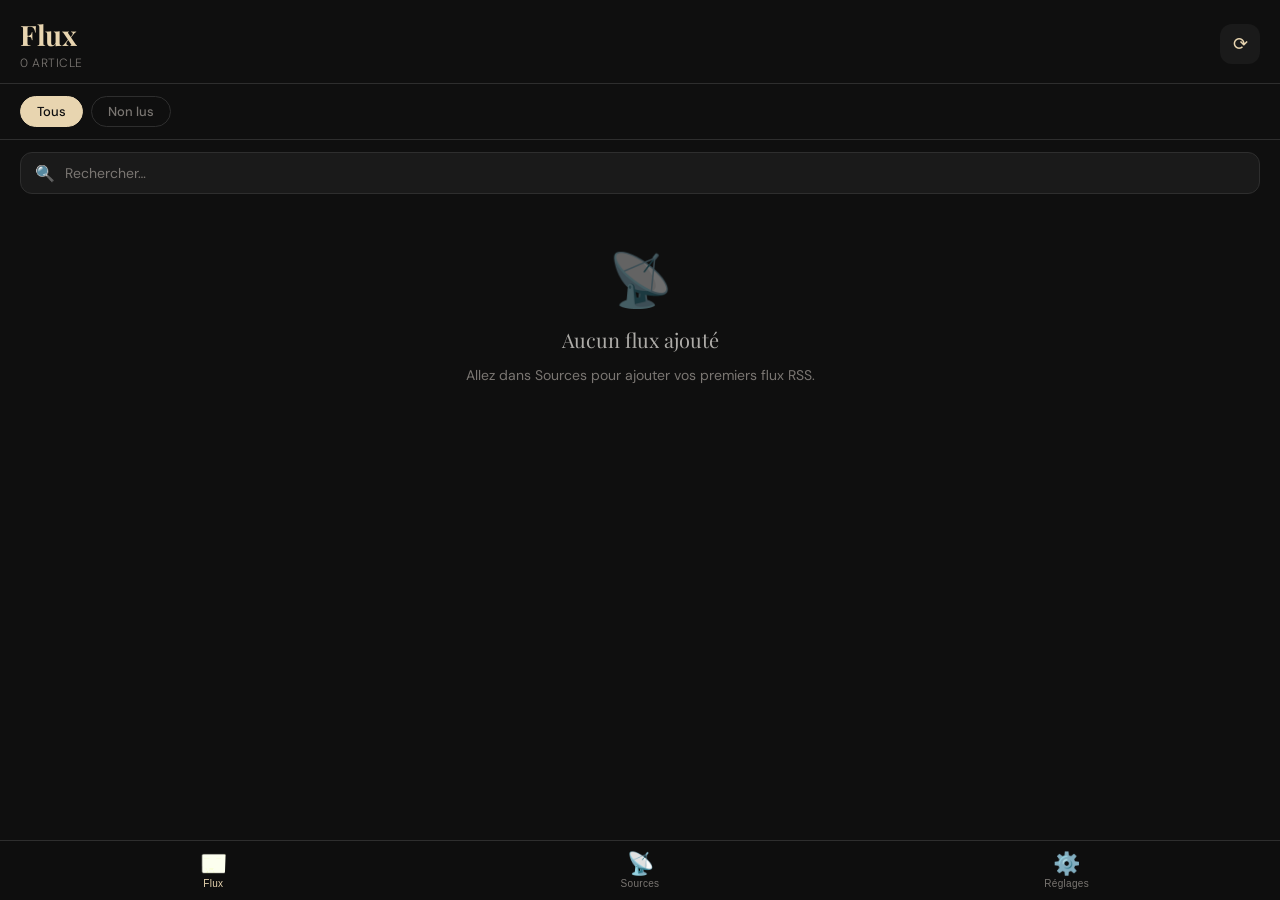
<file: rss-reader.html>
<!DOCTYPE html>
<html lang="fr">
<head>
<meta charset="UTF-8">
<meta name="viewport" content="width=device-width, initial-scale=1.0, viewport-fit=cover">
<meta name="apple-mobile-web-app-capable" content="yes">
<meta name="apple-mobile-web-app-status-bar-style" content="black-translucent">
<meta name="apple-mobile-web-app-title" content="Flux">
<title>Flux — Lecteur RSS</title>
<link rel="preconnect" href="https://fonts.googleapis.com">
<link href="https://fonts.googleapis.com/css2?family=Playfair+Display:wght@400;600;700&family=DM+Sans:wght@300;400;500&display=swap" rel="stylesheet">
<style>
  :root {
    --bg: #0f0f0f;
    --surface: #1a1a1a;
    --surface2: #242424;
    --border: #2e2e2e;
    --text: #f0ede8;
    --text-muted: #7a7672;
    --accent: #e8d5b0;
    --accent2: #c4a882;
    --red: #e06c6c;
    --safe-top: env(safe-area-inset-top, 44px);
    --safe-bottom: env(safe-area-inset-bottom, 20px);
  }

  * { margin: 0; padding: 0; box-sizing: border-box; -webkit-tap-highlight-color: transparent; }

  html, body {
    height: 100%; width: 100%;
    overflow: hidden;
    background: var(--bg);
    color: var(--text);
    font-family: 'DM Sans', sans-serif;
    -webkit-font-smoothing: antialiased;
  }

  /* ── APP SHELL ── */
  #app {
    height: 100dvh;
    display: flex;
    flex-direction: column;
  }

  /* ── STATUS BAR SPACER ── */
  .status-bar {
    height: var(--safe-top);
    background: var(--bg);
    flex-shrink: 0;
  }

  /* ── VIEWS ── */
  .view { display: none; flex-direction: column; flex: 1; overflow: hidden; }
  .view.active { display: flex; }

  /* ── TOP HEADER ── */
  .header {
    padding: 16px 20px 12px;
    background: var(--bg);
    border-bottom: 1px solid var(--border);
    flex-shrink: 0;
  }
  .header-top { display: flex; align-items: center; justify-content: space-between; }
  .header-title {
    font-family: 'Playfair Display', serif;
    font-size: 28px;
    font-weight: 700;
    letter-spacing: -0.5px;
    color: var(--accent);
  }
  .header-sub {
    font-size: 12px;
    color: var(--text-muted);
    margin-top: 2px;
    font-weight: 300;
    letter-spacing: 0.5px;
    text-transform: uppercase;
  }

  /* ── ICON BUTTONS ── */
  .icon-btn {
    width: 40px; height: 40px;
    border: none; background: var(--surface);
    border-radius: 12px;
    display: flex; align-items: center; justify-content: center;
    cursor: pointer;
    color: var(--accent);
    transition: background 0.15s, transform 0.1s;
    font-size: 18px;
  }
  .icon-btn:active { background: var(--surface2); transform: scale(0.93); }

  /* ── FILTER TABS ── */
  .filter-tabs {
    display: flex; gap: 8px;
    padding: 12px 20px;
    overflow-x: auto;
    scrollbar-width: none;
    flex-shrink: 0;
    background: var(--bg);
    border-bottom: 1px solid var(--border);
  }
  .filter-tabs::-webkit-scrollbar { display: none; }
  .tab {
    padding: 6px 16px;
    border-radius: 20px;
    border: 1px solid var(--border);
    background: transparent;
    color: var(--text-muted);
    font-family: 'DM Sans', sans-serif;
    font-size: 13px;
    font-weight: 500;
    white-space: nowrap;
    cursor: pointer;
    transition: all 0.2s;
    flex-shrink: 0;
  }
  .tab.active {
    background: var(--accent);
    color: #0f0f0f;
    border-color: var(--accent);
  }

  /* ── SCROLL AREA ── */
  .scroll-area {
    flex: 1;
    overflow-y: auto;
    -webkit-overflow-scrolling: touch;
    scrollbar-width: none;
    padding-bottom: calc(80px + var(--safe-bottom));
  }
  .scroll-area::-webkit-scrollbar { display: none; }

  /* ── ARTICLE CARD ── */
  .article-card {
    padding: 18px 20px;
    border-bottom: 1px solid var(--border);
    cursor: pointer;
    transition: background 0.15s;
    position: relative;
  }
  .article-card:active { background: var(--surface); }
  .article-card.read { opacity: 0.5; }

  .card-source {
    display: flex; align-items: center; gap: 6px;
    margin-bottom: 8px;
  }
  .source-dot {
    width: 8px; height: 8px;
    border-radius: 50%;
    flex-shrink: 0;
  }
  .source-name {
    font-size: 11px;
    font-weight: 500;
    text-transform: uppercase;
    letter-spacing: 0.8px;
    color: var(--text-muted);
  }
  .card-date {
    font-size: 11px;
    color: var(--text-muted);
    margin-left: auto;
  }

  .card-title {
    font-family: 'Playfair Display', serif;
    font-size: 17px;
    line-height: 1.35;
    font-weight: 600;
    color: var(--text);
    margin-bottom: 6px;
  }
  .card-summary {
    font-size: 13px;
    line-height: 1.55;
    color: var(--text-muted);
    display: -webkit-box;
    -webkit-line-clamp: 2;
    -webkit-box-orient: vertical;
    overflow: hidden;
  }
  .card-img {
    width: 72px; height: 56px;
    border-radius: 8px;
    object-fit: cover;
    float: right;
    margin-left: 12px;
    margin-bottom: 4px;
    background: var(--surface2);
  }

  .unread-dot {
    position: absolute;
    right: 20px; top: 22px;
    width: 7px; height: 7px;
    border-radius: 50%;
    background: var(--accent);
  }

  /* ── BOTTOM NAV ── */
  .bottom-nav {
    position: fixed;
    bottom: 0; left: 0; right: 0;
    height: calc(60px + var(--safe-bottom));
    padding-bottom: var(--safe-bottom);
    background: rgba(15,15,15,0.92);
    backdrop-filter: blur(20px);
    -webkit-backdrop-filter: blur(20px);
    border-top: 1px solid var(--border);
    display: flex;
    align-items: flex-start;
    padding-top: 8px;
    z-index: 100;
  }
  .nav-item {
    flex: 1;
    display: flex; flex-direction: column; align-items: center; gap: 3px;
    cursor: pointer;
    padding: 4px 0;
    transition: opacity 0.15s;
    border: none; background: none;
  }
  .nav-item:active { opacity: 0.6; }
  .nav-icon { font-size: 22px; line-height: 1; }
  .nav-label {
    font-size: 10px;
    font-weight: 500;
    color: var(--text-muted);
    letter-spacing: 0.3px;
  }
  .nav-item.active .nav-label { color: var(--accent); }
  .nav-item.active .nav-icon { filter: brightness(1.5) sepia(1) hue-rotate(10deg); }

  /* ── FEEDS VIEW ── */
  .feed-item {
    display: flex; align-items: center; gap: 14px;
    padding: 16px 20px;
    border-bottom: 1px solid var(--border);
    cursor: pointer;
    transition: background 0.15s;
  }
  .feed-item:active { background: var(--surface); }
  .feed-icon {
    width: 44px; height: 44px;
    border-radius: 12px;
    display: flex; align-items: center; justify-content: center;
    font-size: 20px;
    flex-shrink: 0;
  }
  .feed-info { flex: 1; min-width: 0; }
  .feed-name {
    font-size: 15px;
    font-weight: 500;
    color: var(--text);
    white-space: nowrap;
    overflow: hidden;
    text-overflow: ellipsis;
  }
  .feed-url {
    font-size: 12px;
    color: var(--text-muted);
    white-space: nowrap;
    overflow: hidden;
    text-overflow: ellipsis;
  }
  .feed-count {
    background: var(--surface2);
    color: var(--text-muted);
    font-size: 12px;
    font-weight: 500;
    padding: 3px 8px;
    border-radius: 10px;
    white-space: nowrap;
  }
  .feed-del {
    width: 32px; height: 32px;
    border-radius: 10px;
    border: none;
    background: rgba(224,108,108,0.12);
    color: var(--red);
    font-size: 15px;
    cursor: pointer;
    display: flex; align-items: center; justify-content: center;
    flex-shrink: 0;
  }

  /* ── ADD FEED FORM ── */
  .add-feed-form {
    margin: 20px;
    background: var(--surface);
    border-radius: 16px;
    padding: 20px;
    border: 1px solid var(--border);
  }
  .form-label {
    font-size: 11px;
    text-transform: uppercase;
    letter-spacing: 0.8px;
    color: var(--text-muted);
    font-weight: 500;
    margin-bottom: 8px;
    display: block;
  }
  .smart-input-wrap {
    display: flex; gap: 10px; align-items: center;
    background: var(--surface2);
    border: 1px solid var(--border);
    border-radius: 12px;
    padding: 4px 4px 4px 14px;
    transition: border-color 0.2s;
    margin-bottom: 0;
  }
  .smart-input-wrap:focus-within { border-color: var(--accent2); }
  .smart-input-wrap input {
    flex: 1;
    background: none;
    border: none;
    outline: none;
    color: var(--text);
    font-family: 'DM Sans', sans-serif;
    font-size: 14px;
    padding: 9px 0;
    min-width: 0;
  }
  .smart-input-wrap input::placeholder { color: var(--text-muted); }
  .smart-go-btn {
    background: var(--accent);
    color: #0f0f0f;
    border: none;
    border-radius: 9px;
    padding: 9px 16px;
    font-family: 'DM Sans', sans-serif;
    font-size: 14px;
    font-weight: 600;
    cursor: pointer;
    flex-shrink: 0;
    transition: opacity 0.15s, transform 0.1s;
    white-space: nowrap;
  }
  .smart-go-btn:active { opacity: 0.85; transform: scale(0.96); }
  .smart-go-btn:disabled { opacity: 0.4; }

  /* Discovery results panel */
  .discovery-panel {
    margin: 0 20px 16px;
    background: var(--surface);
    border-radius: 14px;
    border: 1px solid var(--border);
    overflow: hidden;
    display: none;
  }
  .discovery-panel.visible { display: block; }
  .discovery-header {
    padding: 12px 16px;
    font-size: 11px;
    text-transform: uppercase;
    letter-spacing: 0.8px;
    color: var(--text-muted);
    font-weight: 500;
    border-bottom: 1px solid var(--border);
  }
  .discovery-item {
    display: flex; align-items: center; gap: 12px;
    padding: 13px 16px;
    border-bottom: 1px solid var(--border);
    cursor: pointer;
    transition: background 0.15s;
  }
  .discovery-item:last-child { border-bottom: none; }
  .discovery-item:active { background: var(--surface2); }
  .disc-icon { font-size: 20px; flex-shrink: 0; }
  .disc-info { flex: 1; min-width: 0; }
  .disc-name { font-size: 14px; font-weight: 500; color: var(--text); white-space: nowrap; overflow: hidden; text-overflow: ellipsis; }
  .disc-url { font-size: 11px; color: var(--text-muted); white-space: nowrap; overflow: hidden; text-overflow: ellipsis; }
  .disc-add {
    background: var(--accent);
    color: #0f0f0f;
    border: none;
    border-radius: 8px;
    padding: 6px 12px;
    font-size: 13px;
    font-weight: 600;
    cursor: pointer;
    flex-shrink: 0;
  }
  .discovery-status {
    padding: 16px;
    text-align: center;
    color: var(--text-muted);
    font-size: 13px;
    display: flex; align-items: center; justify-content: center; gap: 8px;
  }

  .form-input {
    width: 100%;
    background: var(--surface2);
    border: 1px solid var(--border);
    border-radius: 10px;
    padding: 12px 14px;
    color: var(--text);
    font-family: 'DM Sans', sans-serif;
    font-size: 14px;
    outline: none;
    margin-bottom: 12px;
    transition: border-color 0.2s;
  }
  .form-input:focus { border-color: var(--accent2); }
  .form-input::placeholder { color: var(--text-muted); }
  .btn-primary {
    width: 100%;
    background: var(--accent);
    color: #0f0f0f;
    border: none;
    border-radius: 12px;
    padding: 13px;
    font-family: 'DM Sans', sans-serif;
    font-size: 15px;
    font-weight: 600;
    cursor: pointer;
    transition: opacity 0.15s, transform 0.1s;
  }
  .btn-primary:active { opacity: 0.85; transform: scale(0.98); }

  /* ── ARTICLE READER ── */
  #readerView {
    position: fixed;
    inset: 0;
    background: var(--bg);
    z-index: 200;
    display: flex;
    flex-direction: column;
    transform: translateY(100%);
    transition: transform 0.35s cubic-bezier(0.32, 0.72, 0, 1);
  }
  #readerView.open { transform: translateY(0); }

  .reader-header {
    padding: calc(var(--safe-top) + 12px) 20px 14px;
    border-bottom: 1px solid var(--border);
    display: flex; align-items: center; gap: 12px;
    flex-shrink: 0;
    background: var(--bg);
  }
  .reader-back {
    width: 38px; height: 38px;
    border-radius: 12px;
    border: none;
    background: var(--surface);
    color: var(--accent);
    font-size: 18px;
    cursor: pointer;
    display: flex; align-items: center; justify-content: center;
    flex-shrink: 0;
  }
  .reader-source-info { flex: 1; min-width: 0; }
  .reader-source-name {
    font-size: 12px;
    text-transform: uppercase;
    letter-spacing: 0.7px;
    color: var(--text-muted);
    font-weight: 500;
  }
  .reader-date { font-size: 11px; color: var(--text-muted); }
  .reader-open-btn {
    padding: 8px 14px;
    background: var(--surface);
    border: none;
    border-radius: 10px;
    color: var(--accent);
    font-family: 'DM Sans', sans-serif;
    font-size: 13px;
    font-weight: 500;
    cursor: pointer;
    flex-shrink: 0;
  }

  .reader-body {
    flex: 1;
    overflow-y: auto;
    -webkit-overflow-scrolling: touch;
    padding: 24px 20px;
    padding-bottom: calc(40px + var(--safe-bottom));
  }
  .reader-title {
    font-family: 'Playfair Display', serif;
    font-size: 24px;
    line-height: 1.3;
    font-weight: 700;
    color: var(--text);
    margin-bottom: 20px;
  }
  .reader-content {
    font-size: 16px;
    line-height: 1.75;
    color: #c8c4be;
  }
  .reader-content p { margin-bottom: 16px; }

  /* ── EMPTY STATE ── */
  .empty-state {
    flex: 1;
    display: flex; flex-direction: column;
    align-items: center; justify-content: center;
    padding: 40px 30px;
    text-align: center;
    gap: 12px;
  }
  .empty-icon { font-size: 52px; opacity: 0.4; }
  .empty-title {
    font-family: 'Playfair Display', serif;
    font-size: 20px;
    color: var(--text);
    opacity: 0.7;
  }
  .empty-sub { font-size: 14px; color: var(--text-muted); line-height: 1.5; }

  /* ── LOADING ── */
  .loading-spinner {
    display: flex; align-items: center; justify-content: center;
    padding: 40px;
    color: var(--text-muted);
    font-size: 13px;
    gap: 10px;
  }
  .spinner {
    width: 18px; height: 18px;
    border: 2px solid var(--border);
    border-top-color: var(--accent);
    border-radius: 50%;
    animation: spin 0.8s linear infinite;
  }
  @keyframes spin { to { transform: rotate(360deg); } }

  /* ── TOAST ── */
  .toast {
    position: fixed;
    bottom: calc(80px + var(--safe-bottom) + 10px);
    left: 50%; transform: translateX(-50%) translateY(20px);
    background: var(--surface2);
    color: var(--text);
    padding: 10px 20px;
    border-radius: 20px;
    font-size: 13px;
    font-weight: 500;
    opacity: 0;
    transition: opacity 0.3s, transform 0.3s;
    pointer-events: none;
    white-space: nowrap;
    border: 1px solid var(--border);
    z-index: 999;
  }
  .toast.show { opacity: 1; transform: translateX(-50%) translateY(0); }

  /* ── SECTION HEADER ── */
  .section-header {
    padding: 20px 20px 10px;
    font-size: 11px;
    text-transform: uppercase;
    letter-spacing: 1px;
    color: var(--text-muted);
    font-weight: 500;
  }

  /* ── SUGGESTED FEEDS ── */
  .suggested-feed {
    display: flex; align-items: center; gap: 12px;
    padding: 10px 20px;
    cursor: pointer;
    border-radius: 12px;
    margin: 0 12px 4px;
    transition: background 0.15s;
  }
  .suggested-feed:active { background: var(--surface); }
  .sug-icon { font-size: 22px; }
  .sug-name { font-size: 14px; color: var(--text); font-weight: 500; }
  .sug-url { font-size: 11px; color: var(--text-muted); }
  .sug-add {
    margin-left: auto;
    width: 28px; height: 28px;
    border-radius: 50%;
    border: none;
    background: var(--surface2);
    color: var(--accent);
    font-size: 18px;
    cursor: pointer;
    display: flex; align-items: center; justify-content: center;
    flex-shrink: 0;
  }

  /* ── PULL TO REFRESH ── */
  .ptr-indicator {
    text-align: center;
    padding: 12px;
    font-size: 12px;
    color: var(--text-muted);
    height: 0;
    overflow: hidden;
    transition: height 0.2s;
  }
  .ptr-indicator.visible { height: 44px; }

  /* ── SETTINGS VIEW ── */
  .settings-section {
    margin: 16px 0 0;
  }
  .settings-row {
    display: flex; align-items: center; justify-content: space-between;
    padding: 14px 20px;
    border-bottom: 1px solid var(--border);
  }
  .settings-label { font-size: 15px; color: var(--text); }
  .settings-value { font-size: 14px; color: var(--text-muted); }
  .toggle {
    width: 48px; height: 28px;
    background: var(--surface2);
    border-radius: 14px;
    border: none;
    cursor: pointer;
    position: relative;
    transition: background 0.2s;
    flex-shrink: 0;
  }
  .toggle.on { background: var(--accent); }
  .toggle::after {
    content: '';
    position: absolute;
    width: 22px; height: 22px;
    background: white;
    border-radius: 50%;
    top: 3px; left: 3px;
    transition: transform 0.2s;
    box-shadow: 0 1px 4px rgba(0,0,0,0.3);
  }
  .toggle.on::after { transform: translateX(20px); }

  /* ── ARTICLE COUNT BADGE ── */
  .badge {
    background: var(--accent);
    color: #0f0f0f;
    font-size: 10px;
    font-weight: 700;
    padding: 2px 6px;
    border-radius: 8px;
    margin-left: 4px;
  }

  .divider { height: 1px; background: var(--border); }

  /* ── SEARCH BAR ── */
  .search-bar {
    margin: 12px 20px;
    background: var(--surface);
    border-radius: 12px;
    border: 1px solid var(--border);
    display: flex; align-items: center;
    padding: 0 14px;
    gap: 10px;
    flex-shrink: 0;
  }
  .search-bar input {
    flex: 1;
    background: none;
    border: none;
    outline: none;
    color: var(--text);
    font-family: 'DM Sans', sans-serif;
    font-size: 14px;
    padding: 11px 0;
  }
  .search-bar input::placeholder { color: var(--text-muted); }
  .search-icon { color: var(--text-muted); font-size: 16px; }
</style>
</head>
<body>
<div id="app">
  <div class="status-bar"></div>

  <!-- ══ FLUX VIEW (articles) ══ -->
  <div class="view active" id="fluxView">
    <div class="header">
      <div class="header-top">
        <div>
          <div class="header-title">Flux</div>
          <div class="header-sub" id="articleCountLabel">Chargement…</div>
        </div>
        <button class="icon-btn" onclick="refreshAll()" id="refreshBtn">⟳</button>
      </div>
    </div>

    <div class="filter-tabs" id="filterTabs">
      <button class="tab active" onclick="filterBy('all', this)">Tous</button>
      <button class="tab" onclick="filterBy('unread', this)">Non lus</button>
    </div>

    <div class="search-bar">
      <span class="search-icon">🔍</span>
      <input type="text" placeholder="Rechercher…" id="searchInput" oninput="filterArticles()">
    </div>

    <div class="scroll-area" id="articleList">
      <div class="empty-state" id="emptyArticles">
        <div class="empty-icon">📡</div>
        <div class="empty-title">Aucun flux ajouté</div>
        <div class="empty-sub">Rendez-vous dans l'onglet Flux pour ajouter vos premières sources RSS.</div>
      </div>
    </div>
  </div>

  <!-- ══ FEEDS VIEW ══ -->
  <div class="view" id="feedsView">
    <div class="header">
      <div class="header-top">
        <div>
          <div class="header-title">Sources</div>
          <div class="header-sub" id="feedCountLabel">0 flux</div>
        </div>
      </div>
    </div>

    <div class="scroll-area">
      <div class="add-feed-form">
        <label class="form-label">Entrez un site web ou une URL RSS</label>
        <div class="smart-input-wrap">
          <input type="text" id="feedUrlInput" placeholder="ex: lemonde.fr, youtube.com/…" autocapitalize="none" autocorrect="off" spellcheck="false"
            onkeydown="if(event.key==='Enter') discoverFeed()">
          <button class="smart-go-btn" id="discoverBtn" onclick="discoverFeed()">Chercher</button>
        </div>
      </div>

      <!-- Discovery results -->
      <div class="discovery-panel" id="discoveryPanel">
        <div class="discovery-header" id="discoveryHeader">Flux trouvés</div>
        <div id="discoveryResults"></div>
      </div>

      <div class="section-header">Suggestions</div>
      <div id="suggestedFeeds"></div>

      <div class="divider" style="margin:16px 0 0"></div>
      <div class="section-header">Mes flux</div>
      <div id="feedList">
        <div class="empty-state" style="padding:30px">
          <div class="empty-icon">🌐</div>
          <div class="empty-title">Aucun flux</div>
        </div>
      </div>
    </div>
  </div>

  <!-- ══ SETTINGS VIEW ══ -->
  <div class="view" id="settingsView">
    <div class="header">
      <div class="header-top">
        <div>
          <div class="header-title">Réglages</div>
          <div class="header-sub">Personnalisation</div>
        </div>
      </div>
    </div>
    <div class="scroll-area">
      <div class="settings-section">
        <div class="section-header">Lecture</div>
        <div class="settings-row">
          <span class="settings-label">Marquer lu à l'ouverture</span>
          <button class="toggle on" id="toggleRead" onclick="toggleSetting('markRead', this)"></button>
        </div>
        <div class="settings-row">
          <span class="settings-label">Afficher les images</span>
          <button class="toggle on" id="toggleImages" onclick="toggleSetting('showImages', this)"></button>
        </div>
      </div>
      <div class="settings-section">
        <div class="section-header">Données</div>
        <div class="settings-row" style="cursor:pointer" onclick="markAllRead()">
          <span class="settings-label">Tout marquer comme lu</span>
          <span class="settings-value">→</span>
        </div>
        <div class="settings-row" style="cursor:pointer" onclick="clearAll()">
          <span class="settings-label" style="color:var(--red)">Réinitialiser tout</span>
          <span class="settings-value">→</span>
        </div>
      </div>
      <div class="settings-section">
        <div class="section-header">À propos</div>
        <div class="settings-row">
          <span class="settings-label">Version</span>
          <span class="settings-value">1.0.0</span>
        </div>
        <div class="settings-row">
          <span class="settings-label">Articles en cache</span>
          <span class="settings-value" id="cacheCount">—</span>
        </div>
      </div>
    </div>
  </div>

  <!-- ══ BOTTOM NAV ══ -->
  <nav class="bottom-nav">
    <button class="nav-item active" id="nav-flux" onclick="showView('flux')">
      <span class="nav-icon">📰</span>
      <span class="nav-label">Flux</span>
    </button>
    <button class="nav-item" id="nav-feeds" onclick="showView('feeds')">
      <span class="nav-icon">📡</span>
      <span class="nav-label">Sources</span>
    </button>
    <button class="nav-item" id="nav-settings" onclick="showView('settings')">
      <span class="nav-icon">⚙️</span>
      <span class="nav-label">Réglages</span>
    </button>
  </nav>
</div>

<!-- ══ ARTICLE READER OVERLAY ══ -->
<div id="readerView">
  <div class="reader-header">
    <button class="reader-back" onclick="closeReader()">‹</button>
    <div class="reader-source-info">
      <div class="reader-source-name" id="readerSource">—</div>
      <div class="reader-date" id="readerDate">—</div>
    </div>
    <button class="reader-open-btn" onclick="openInBrowser()">Ouvrir ↗</button>
  </div>
  <div class="reader-body">
    <div class="reader-title" id="readerTitle"></div>
    <div class="reader-content" id="readerContent"></div>
  </div>
</div>

<div class="toast" id="toast"></div>

<script>
// ══════════════════════════════════════════════
//  STATE
// ══════════════════════════════════════════════
let state = {
  feeds: [],
  articles: [],
  readIds: new Set(),
  settings: { markRead: true, showImages: true },
  activeFilter: 'all',
  currentArticle: null,
};

// Liste de proxies CORS publics, essayés dans l'ordre
const CORS_PROXIES = [
  url => `https://api.allorigins.win/raw?url=${encodeURIComponent(url)}`,
  url => `https://corsproxy.io/?url=${encodeURIComponent(url)}`,
  url => `https://api.codetabs.com/v1/proxy?quest=${encodeURIComponent(url)}`,
];

async function proxyFetch(targetUrl) {
  let lastErr;
  for (const proxyFn of CORS_PROXIES) {
    const ctrl = new AbortController();
    const timer = setTimeout(() => ctrl.abort(), 8000);
    try {
      const res = await fetch(proxyFn(targetUrl), { signal: ctrl.signal });
      clearTimeout(timer);
      if (!res.ok) throw new Error('HTTP ' + res.status);
      return await res.text();
    } catch(e) {
      clearTimeout(timer);
      lastErr = e;
      console.warn('Proxy failed:', e.message);
    }
  }
  throw lastErr || new Error('Tous les proxies ont échoué');
}

const SUGGESTED = [
  { name: 'Le Monde', url: 'https://www.lemonde.fr/rss/une.xml', icon: '🗞️', color: '#2e6da4' },
  { name: 'France Info', url: 'https://www.francetvinfo.fr/titres.rss', icon: '📻', color: '#e8403c' },
  { name: 'The Verge', url: 'https://www.theverge.com/rss/index.xml', icon: '💻', color: '#fa4c19' },
  { name: 'Hacker News', url: 'https://hnrss.org/frontpage', icon: '🔶', color: '#ff6600' },
  { name: 'NASA', url: 'https://www.nasa.gov/rss/dyn/breaking_news.rss', icon: '🚀', color: '#1a3a6b' },
  { name: 'TF1 Info', url: 'https://www.tf1info.fr/rss-feed/', icon: '📺', color: '#003f8a' },
];

// ══════════════════════════════════════════════
//  PERSISTENCE
// ══════════════════════════════════════════════
function save() {
  localStorage.setItem('rss_feeds', JSON.stringify(state.feeds));
  localStorage.setItem('rss_articles', JSON.stringify(state.articles.slice(0, 500)));
  localStorage.setItem('rss_read', JSON.stringify([...state.readIds]));
  localStorage.setItem('rss_settings', JSON.stringify(state.settings));
}

function load() {
  try {
    state.feeds = JSON.parse(localStorage.getItem('rss_feeds') || '[]');
    state.articles = JSON.parse(localStorage.getItem('rss_articles') || '[]');
    state.readIds = new Set(JSON.parse(localStorage.getItem('rss_read') || '[]'));
    state.settings = { markRead: true, showImages: true, ...JSON.parse(localStorage.getItem('rss_settings') || '{}') };
  } catch(e) {}
}

// ══════════════════════════════════════════════
//  NAVIGATION
// ══════════════════════════════════════════════
function showView(name) {
  document.querySelectorAll('.view').forEach(v => v.classList.remove('active'));
  document.querySelectorAll('.nav-item').forEach(n => n.classList.remove('active'));
  document.getElementById(name + 'View').classList.add('active');
  document.getElementById('nav-' + name).classList.add('active');
  if (name === 'feeds') renderFeeds();
  if (name === 'settings') {
    document.getElementById('cacheCount').textContent = state.articles.length + ' articles';
    document.getElementById('toggleRead').classList.toggle('on', state.settings.markRead);
    document.getElementById('toggleImages').classList.toggle('on', state.settings.showImages);
  }
}

// ══════════════════════════════════════════════
//  FEEDS
// ══════════════════════════════════════════════
const FEED_COLORS = ['#e8d5b0','#87ceeb','#98d8a0','#f4a460','#dda0dd','#87cefa','#f0e68c','#ffa07a'];

// ── COMMON RSS PATH PATTERNS to probe (in parallel) ──
const RSS_SUFFIXES = [
  '/feed', '/feed/', '/feed.xml', '/feed.rss', '/feed.atom',
  '/feed/free', '/feed/atom', '/feed/rss', '/feed/rss2',
  '/rss', '/rss/', '/rss.xml', '/rss2.xml',
  '/atom', '/atom.xml', '/atom/',
  '/feeds/posts/default', '/feeds/all.atom.xml',
  '/index.xml', '/sitemap.xml',
  '/blog/feed', '/blog/rss', '/blog/rss.xml', '/blog/feed.xml',
  '/news/feed', '/news/rss', '/articles/feed',
  '/en/rss.xml', '/fr/feed',
  '/?feed=rss2', '/?feed=rss', '/?feed=atom',
  '/wp-json/feed', '/api/feed',
];

function isLikelyFeedUrl(url) {
  return /\.(xml|rss|atom)$/i.test(url) ||
    /\/(feed|rss|atom)(\/|$|\?)/i.test(url) ||
    /\?feed=/i.test(url) ||
    /feeds\./i.test(new URL(url).hostname);
}

function isFeedContent(text) {
  // Quick check if a response body looks like XML/RSS/Atom
  const t = text.trimStart();
  return t.startsWith('<?xml') || t.startsWith('<rss') || t.startsWith('<feed') || t.startsWith('<atom');
}

// Detect platform shortcuts
function platformFeedUrl(rawUrl) {
  try {
    const u = new URL(rawUrl.startsWith('http') ? rawUrl : 'https://' + rawUrl);
    const host = u.hostname.replace('www.', '');
    const path = u.pathname;

    // YouTube channel/user/playlist
    if (host === 'youtube.com' || host === 'm.youtube.com') {
      const chMatch = path.match(/\/@([^/]+)/);
      const idMatch = path.match(/\/channel\/([^/]+)/);
      const userMatch = path.match(/\/user\/([^/]+)/);
      const plMatch = u.searchParams.get('list');
      if (plMatch) return [`https://www.youtube.com/feeds/videos.xml?playlist_id=${plMatch}`];
      if (chMatch) return [`https://www.youtube.com/feeds/videos.xml?user=${chMatch[1]}`];
      if (idMatch) return [`https://www.youtube.com/feeds/videos.xml?channel_id=${idMatch[1]}`];
      if (userMatch) return [`https://www.youtube.com/feeds/videos.xml?user=${userMatch[1]}`];
    }
    // Reddit
    if (host === 'reddit.com') {
      return [rawUrl.replace(/\/?$/, '') + '.rss'];
    }
    // GitHub releases
    if (host === 'github.com') {
      const parts = path.split('/').filter(Boolean);
      if (parts.length >= 2) return [`https://github.com/${parts[0]}/${parts[1]}/releases.atom`];
    }
  } catch(e) {}
  return null;
}

async function discoverFeed() {
  let raw = document.getElementById('feedUrlInput').value.trim();
  if (!raw) { showToast('Entrez une adresse'); return; }
  if (!raw.includes('://')) raw = 'https://' + raw;
  // Normalize trailing slash for root URLs
  try { const u = new URL(raw); if (u.pathname === '') u.pathname = '/'; raw = u.href; } catch(e) {}

  const btn = document.getElementById('discoverBtn');
  btn.disabled = true;
  btn.textContent = '…';

  const panel = document.getElementById('discoveryPanel');
  const resultsEl = document.getElementById('discoveryResults');
  panel.classList.add('visible');
  resultsEl.innerHTML = `<div class="discovery-status"><div class="spinner"></div> Recherche en cours…</div>`;
  document.getElementById('discoveryHeader').textContent = 'Recherche…';

  try {
    const found = [];

    // 1. Platform shortcuts (YouTube, Reddit, GitHub)
    const shortcuts = platformFeedUrl(raw);
    if (shortcuts) {
      for (const u of shortcuts) {
        try {
          const feed = await fetchFeed(u);
          if (feed.items?.length) found.push({ url: u, title: feed.title, count: feed.items.length });
        } catch(e) {}
      }
    }

    // 2. If the URL itself looks like a feed, try it directly
    if (!found.length && isLikelyFeedUrl(raw)) {
      try {
        const feed = await fetchFeed(raw);
        if (feed.items?.length) found.push({ url: raw, title: feed.title, count: feed.items.length });
      } catch(e) {}
    }

    // 3. Fetch the page HTML raw (via proxy to get actual <head>) and scan for feed links
    if (!found.length) {
      try {
        const pageText = await fetchRaw(raw);
        // a) <link rel="alternate"> tags in <head>
        const discovered = extractFeedLinksFromHtml(pageText, raw);
        // b) Also extract href URLs that look like feeds from anywhere in the page body
        const bodyFeedUrls = extractFeedUrlsFromBody(pageText, raw);
        const allCandidates = [...discovered, ...bodyFeedUrls];
        // Deduplicate by URL
        const seen = new Set();
        const unique = allCandidates.filter(c => { if (seen.has(c.url)) return false; seen.add(c.url); return true; });
        for (const link of unique.slice(0, 8)) {
          try {
            const feed = await fetchFeed(link.url);
            if (feed.items?.length) found.push({ url: link.url, title: link.title || feed.title, count: feed.items.length });
          } catch(e) {}
        }
      } catch(e) {}
    }

    // 4. Probe all common RSS suffixes in parallel on the domain
    if (!found.length) {
      const origin = new URL(raw).origin;
      const probes = RSS_SUFFIXES.map(s => origin + s);
      const results = await Promise.allSettled(probes.map(async u => {
        // Fetch raw first to check content type before full parse
        const text = await fetchRaw(u);
        if (!isFeedContent(text)) throw new Error('not a feed');
        const feed = parseFeed(text, u);
        if (feed.items?.length) return { url: u, title: feed.title, count: feed.items.length };
        throw new Error('empty');
      }));
      for (const r of results) {
        if (r.status === 'fulfilled' && r.value) {
          found.push(r.value);
          // Don't break — collect all valid ones
        }
      }
    }

    if (!found.length) {
      resultsEl.innerHTML = `<div class="discovery-status">😕 Aucun flux RSS trouvé pour ce site.</div>`;
      document.getElementById('discoveryHeader').textContent = 'Aucun résultat';
    } else {
      document.getElementById('discoveryHeader').textContent = found.length + ' flux trouvé' + (found.length > 1 ? 's' : '');
      resultsEl.innerHTML = found.map((f, i) => `
        <div class="discovery-item">
          <span class="disc-icon">📡</span>
          <div class="disc-info">
            <div class="disc-name">${f.title || new URL(f.url).hostname}</div>
            <div class="disc-url">${f.url}</div>
          </div>
          <button class="disc-add" onclick="confirmAddFeed('${encodeURIComponent(f.url)}','${encodeURIComponent(f.title||'')}')">＋ Ajouter</button>
        </div>
      `).join('');
    }
  } catch(e) {
    resultsEl.innerHTML = `<div class="discovery-status">⚠️ Erreur lors de la recherche.</div>`;
  } finally {
    btn.disabled = false;
    btn.textContent = 'Chercher';
  }
}

function extractFeedLinksFromHtml(html, baseUrl) {
  const results = [];
  // Match <link> tags with RSS/Atom type
  const linkRe = /<link([^>]+)>/gi;
  let m;
  while ((m = linkRe.exec(html)) !== null) {
    const attrs = m[1];
    const typeM = attrs.match(/type=["']([^"']+)["']/i);
    const hrefM = attrs.match(/href=["']([^"']+)["']/i);
    const titleM = attrs.match(/title=["']([^"']+)["']/i);
    if (typeM && hrefM && /rss|atom|xml/i.test(typeM[1])) {
      let href = hrefM[1];
      if (href.startsWith('//')) href = 'https:' + href;
      else if (href.startsWith('/')) href = new URL(baseUrl).origin + href;
      else if (!href.startsWith('http')) href = new URL(baseUrl).origin + '/' + href;
      results.push({ url: href, title: titleM ? titleM[1] : '' });
    }
  }
  return results;
}

// Scan body text for href values that look like feed URLs
function extractFeedUrlsFromBody(html, baseUrl) {
  const results = [];
  const origin = new URL(baseUrl).origin;
  // Match any href="..." that looks like a feed path
  const hrefRe = /href=["']([^"']+)["']/gi;
  let m;
  while ((m = hrefRe.exec(html)) !== null) {
    let href = m[1];
    if (!href || href.startsWith('#') || href.startsWith('mailto:')) continue;
    if (href.startsWith('//')) href = 'https:' + href;
    else if (href.startsWith('/')) href = origin + href;
    else if (!href.startsWith('http')) continue;
    // Only keep if it looks like a feed URL
    try {
      const u = new URL(href);
      if (u.origin !== origin) continue; // same-site only
      if (isLikelyFeedUrl(href)) results.push({ url: href, title: '' });
    } catch(e) {}
  }
  return results;
}

async function fetchRaw(url) {
  return await proxyFetch(url);
}

async function confirmAddFeed(encodedUrl, encodedName) {
  const url = decodeURIComponent(encodedUrl);
  const name = decodeURIComponent(encodedName);
  await addFeed(url, name);
}

async function addFeed(url, name) {
  if (!url) { showToast('Entrez une adresse'); return; }
  if (!url.startsWith('http')) url = 'https://' + url;
  if (state.feeds.find(f => f.url === url)) { showToast('Ce flux est déjà ajouté'); return; }

  showToast('Ajout en cours…');
  try {
    const feed = await fetchFeed(url);
    const colorIdx = state.feeds.length % FEED_COLORS.length;
    const newFeed = {
      id: Date.now().toString(),
      url,
      name: name || feed.title || new URL(url).hostname,
      color: FEED_COLORS[colorIdx],
    };
    state.feeds.push(newFeed);
    const newArticles = (feed.items || []).map(item => ({
      ...item,
      feedId: newFeed.id,
      feedName: newFeed.name,
      feedColor: newFeed.color,
      id: item.link || (newFeed.id + item.title),
    }));
    state.articles = mergeArticles(state.articles, newArticles);
    save();
    document.getElementById('feedUrlInput').value = '';
    document.getElementById('discoveryPanel').classList.remove('visible');
    renderFeeds();
    renderArticles();
    updateFilterTabs();
    showToast('✓ Flux ajouté : ' + newFeed.name);
  } catch(e) {
    showToast('Impossible de charger ce flux');
    console.error(e);
  }
}

async function fetchFeed(url) {
  const text = await proxyFetch(url);
  return parseFeed(text, url);
}

function parseFeed(text, url) {
  const parser = new DOMParser();
  const doc = parser.parseFromString(text, 'application/xml');
  const isAtom = !!doc.querySelector('feed');

  if (isAtom) {
    const title = doc.querySelector('feed > title')?.textContent || url;
    const items = [...doc.querySelectorAll('entry')].map(e => ({
      title: e.querySelector('title')?.textContent?.trim() || '(Sans titre)',
      link: e.querySelector('link')?.getAttribute('href') || '',
      description: e.querySelector('summary, content')?.textContent?.trim() || '',
      date: e.querySelector('updated, published')?.textContent || '',
      image: e.querySelector('thumbnail, enclosure')?.getAttribute('url') || extractImage(e.querySelector('summary, content')?.textContent || ''),
    }));
    return { title, items };
  } else {
    const title = doc.querySelector('channel > title')?.textContent || url;
    const items = [...doc.querySelectorAll('item')].map(e => ({
      title: e.querySelector('title')?.textContent?.trim() || '(Sans titre)',
      link: e.querySelector('link')?.textContent?.trim() || '',
      description: e.querySelector('description')?.textContent?.trim() || '',
      date: e.querySelector('pubDate')?.textContent || '',
      image: e.querySelector('enclosure[type^="image"]')?.getAttribute('url') || extractImage(e.querySelector('description')?.textContent || ''),
    }));
    return { title, items };
  }
}

function extractImage(html) {
  const m = html.match(/<img[^>]+src=["']([^"']+)["']/i);
  return m ? m[1] : null;
}

function mergeArticles(existing, incoming) {
  const existingIds = new Set(existing.map(a => a.id));
  const fresh = incoming.filter(a => !existingIds.has(a.id));
  return [...fresh, ...existing].sort((a, b) => new Date(b.date) - new Date(a.date));
}

function removeFeed(id) {
  if (!confirm('Supprimer ce flux et ses articles ?')) return;
  state.feeds = state.feeds.filter(f => f.id !== id);
  state.articles = state.articles.filter(a => a.feedId !== id);
  save();
  renderFeeds();
  renderArticles();
  updateFilterTabs();
  showToast('Flux supprimé');
}

async function refreshAll() {
  if (!state.feeds.length) { showToast('Ajoutez d\'abord des flux'); return; }
  const btn = document.getElementById('refreshBtn');
  btn.style.animation = 'spin 0.8s linear infinite';
  showToast('Actualisation…');
  try {
    await Promise.allSettled(state.feeds.map(async feed => {
      try {
        const data = await fetchFeed(feed.url);
        const newArticles = (data.items || []).map(item => ({
          ...item,
          feedId: feed.id,
          feedName: feed.name,
          feedColor: feed.color,
          id: item.link || (feed.id + item.title),
        }));
        state.articles = mergeArticles(state.articles, newArticles);
      } catch(e) {}
    }));
    save();
    renderArticles();
    showToast('✓ Actualisé');
  } finally {
    btn.style.animation = '';
  }
}

// ══════════════════════════════════════════════
//  RENDER
// ══════════════════════════════════════════════
function renderFeeds() {
  // Suggested
  const sugEl = document.getElementById('suggestedFeeds');
  sugEl.innerHTML = SUGGESTED.map(s => `
    <div class="suggested-feed">
      <span class="sug-icon">${s.icon}</span>
      <div>
        <div class="sug-name">${s.name}</div>
        <div class="sug-url">${new URL(s.url).hostname}</div>
      </div>
      <button class="sug-add" onclick="addFeed('${s.url}','${s.name}')">＋</button>
    </div>
  `).join('');

  // Feed list
  const el = document.getElementById('feedList');
  if (!state.feeds.length) {
    el.innerHTML = '<div class="empty-state" style="padding:30px"><div class="empty-icon">🌐</div><div class="empty-title">Aucun flux</div></div>';
    document.getElementById('feedCountLabel').textContent = '0 flux';
    return;
  }
  document.getElementById('feedCountLabel').textContent = state.feeds.length + ' flux';
  el.innerHTML = state.feeds.map(f => {
    const count = state.articles.filter(a => a.feedId === f.id && !state.readIds.has(a.id)).length;
    return `<div class="feed-item">
      <div class="feed-icon" style="background:${f.color}22">
        <span style="font-size:20px">📡</span>
      </div>
      <div class="feed-info">
        <div class="feed-name">${f.name}</div>
        <div class="feed-url">${f.url}</div>
      </div>
      ${count > 0 ? `<div class="feed-count">${count}</div>` : ''}
      <button class="feed-del" onclick="removeFeed('${f.id}')">✕</button>
    </div>`;
  }).join('');
}

function getFilteredArticles() {
  const q = document.getElementById('searchInput')?.value.toLowerCase() || '';
  return state.articles.filter(a => {
    if (state.activeFilter === 'unread' && state.readIds.has(a.id)) return false;
    const feedFilter = state.activeFilter;
    if (feedFilter !== 'all' && feedFilter !== 'unread' && a.feedId !== feedFilter) return false;
    if (q && !a.title.toLowerCase().includes(q) && !a.description.toLowerCase().includes(q)) return false;
    return true;
  });
}

function filterArticles() { renderArticles(); }

function renderArticles() {
  const el = document.getElementById('articleList');
  const articles = getFilteredArticles();

  document.getElementById('articleCountLabel').textContent =
    articles.length + ' article' + (articles.length > 1 ? 's' : '');

  if (!articles.length) {
    el.innerHTML = `<div class="empty-state">
      <div class="empty-icon">${state.feeds.length ? '🔍' : '📡'}</div>
      <div class="empty-title">${state.feeds.length ? 'Aucun résultat' : 'Aucun flux ajouté'}</div>
      <div class="empty-sub">${state.feeds.length ? 'Essayez un autre filtre ou terme de recherche.' : 'Allez dans Sources pour ajouter vos premiers flux RSS.'}</div>
    </div>`;
    return;
  }

  el.innerHTML = articles.map((a, i) => {
    const isRead = state.readIds.has(a.id);
    const date = a.date ? formatDate(a.date) : '';
    const img = state.settings.showImages && a.image ? `<img class="card-img" src="${a.image}" loading="lazy" onerror="this.style.display='none'">` : '';
    const summary = stripHtml(a.description).slice(0, 120);
    return `<div class="article-card ${isRead ? 'read' : ''}" onclick="openArticle(${i})">
      ${!isRead ? '<div class="unread-dot"></div>' : ''}
      <div class="card-source">
        <div class="source-dot" style="background:${a.feedColor}"></div>
        <span class="source-name">${a.feedName}</span>
        <span class="card-date">${date}</span>
      </div>
      ${img}
      <div class="card-title">${a.title}</div>
      ${summary ? `<div class="card-summary">${summary}</div>` : ''}
    </div>`;
  }).join('');
}

function updateFilterTabs() {
  const tabs = document.getElementById('filterTabs');
  const feedTabs = state.feeds.map(f => {
    const count = state.articles.filter(a => a.feedId === f.id && !state.readIds.has(a.id)).length;
    return `<button class="tab ${state.activeFilter === f.id ? 'active' : ''}" onclick="filterBy('${f.id}', this)">${f.name}${count > 0 ? `<span class="badge">${count}</span>` : ''}</button>`;
  }).join('');
  tabs.innerHTML = `
    <button class="tab ${state.activeFilter === 'all' ? 'active' : ''}" onclick="filterBy('all',this)">Tous</button>
    <button class="tab ${state.activeFilter === 'unread' ? 'active' : ''}" onclick="filterBy('unread',this)">Non lus</button>
    ${feedTabs}
  `;
}

function filterBy(filter, btn) {
  state.activeFilter = filter;
  document.querySelectorAll('.tab').forEach(t => t.classList.remove('active'));
  btn.classList.add('active');
  renderArticles();
}

// ══════════════════════════════════════════════
//  READER
// ══════════════════════════════════════════════
function openArticle(idx) {
  const articles = getFilteredArticles();
  const a = articles[idx];
  if (!a) return;
  state.currentArticle = a;

  if (state.settings.markRead) {
    state.readIds.add(a.id);
    save();
  }

  document.getElementById('readerSource').textContent = a.feedName;
  document.getElementById('readerDate').textContent = a.date ? formatDate(a.date, true) : '';
  document.getElementById('readerTitle').textContent = a.title;

  const content = a.description
    ? `<p>${stripHtml(a.description).replace(/\n+/g, '</p><p>')}</p>`
    : '<p style="color:var(--text-muted)">Aucun contenu disponible. Ouvrez l\'article dans le navigateur.</p>';
  document.getElementById('readerContent').innerHTML = content;

  document.getElementById('readerView').classList.add('open');
  document.body.style.overflow = 'hidden';
}

function closeReader() {
  document.getElementById('readerView').classList.remove('open');
  document.body.style.overflow = '';
  renderArticles();
  updateFilterTabs();
}

function openInBrowser() {
  if (state.currentArticle?.link) window.open(state.currentArticle.link, '_blank');
}

// ══════════════════════════════════════════════
//  SETTINGS
// ══════════════════════════════════════════════
function toggleSetting(key, btn) {
  state.settings[key] = !state.settings[key];
  btn.classList.toggle('on', state.settings[key]);
  save();
}

function markAllRead() {
  state.articles.forEach(a => state.readIds.add(a.id));
  save();
  renderArticles();
  updateFilterTabs();
  showToast('Tous les articles marqués lus');
}

function clearAll() {
  if (!confirm('Tout réinitialiser ? Vos flux et articles seront effacés.')) return;
  state.feeds = [];
  state.articles = [];
  state.readIds = new Set();
  save();
  renderFeeds();
  renderArticles();
  updateFilterTabs();
  showToast('Réinitialisé');
}

// ══════════════════════════════════════════════
//  UTILS
// ══════════════════════════════════════════════
function stripHtml(html) {
  const tmp = document.createElement('div');
  tmp.innerHTML = html;
  return tmp.textContent || tmp.innerText || '';
}

function formatDate(dateStr, long = false) {
  try {
    const d = new Date(dateStr);
    const now = new Date();
    const diff = now - d;
    const mins = Math.floor(diff / 60000);
    const hours = Math.floor(diff / 3600000);
    const days = Math.floor(diff / 86400000);
    if (mins < 1) return 'À l\'instant';
    if (mins < 60) return mins + ' min';
    if (hours < 24) return hours + 'h';
    if (days < 7) return days + 'j';
    return d.toLocaleDateString('fr-FR', long ? { day: 'numeric', month: 'long', year: 'numeric' } : { day: 'numeric', month: 'short' });
  } catch(e) { return dateStr; }
}

function showToast(msg) {
  const t = document.getElementById('toast');
  t.textContent = msg;
  t.classList.add('show');
  clearTimeout(t._timer);
  t._timer = setTimeout(() => t.classList.remove('show'), 2500);
}

// ══════════════════════════════════════════════
//  SWIPE TO CLOSE READER
// ══════════════════════════════════════════════
let touchStartY = 0;
const reader = document.getElementById('readerView');
reader.addEventListener('touchstart', e => { touchStartY = e.touches[0].clientY; }, { passive: true });
reader.addEventListener('touchend', e => {
  const dy = e.changedTouches[0].clientY - touchStartY;
  if (dy > 100 && e.changedTouches[0].clientY < 200) closeReader();
}, { passive: true });

// ══════════════════════════════════════════════
//  INIT
// ══════════════════════════════════════════════
load();
renderArticles();
updateFilterTabs();

// Auto refresh on start
if (state.feeds.length) {
  setTimeout(refreshAll, 800);
}
</script>
</body>
</html>
</file>
